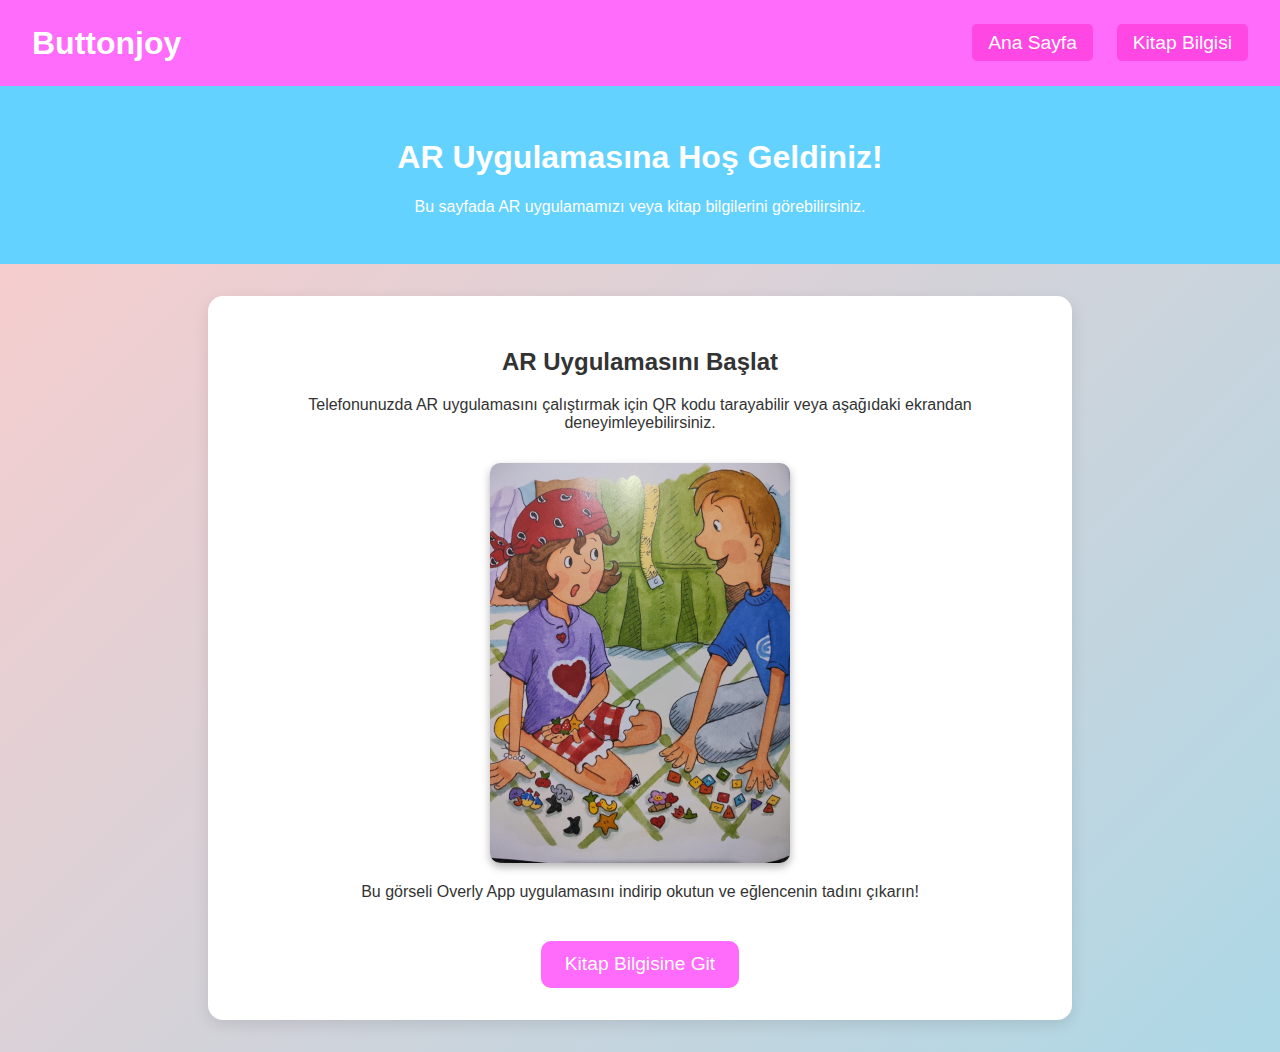
<file: ar-uygulamasi.html>
<!DOCTYPE html>
<html lang="tr">
<head>
    <meta charset="UTF-8">
    <meta name="viewport" content="width=device-width, initial-scale=1.0">
    <title>AR Uygulaması ve Kitap Bilgisi</title>
    <style>
        /* Genel Stiller */
        body {
            font-family: Arial, sans-serif;
            margin: 0;
            padding: 0;
            background: linear-gradient(135deg, #ffcccb, #add8e6);
            color: #333;
            text-align: center;
        }

        /* Navbar */
        .navbar {
            display: flex;
            justify-content: space-between;
            align-items: center;
            background-color: #ff6bfa;
            padding: 1rem 2rem;
        }

        .navbar .logo {
            font-size: 2rem;
            font-weight: bold;
            color: white;
        }

        .navbar ul {
            list-style: none;
            display: flex;
            gap: 1.5rem;
            padding: 0;
        }

        .navbar ul li {
            display: inline;
        }

        .navbar ul li a {
            text-decoration: none;
            font-size: 1.2rem;
            color: white;
            padding: 0.5rem 1rem;
            border-radius: 5px;
            background-color: #ff47e3;
            cursor: pointer;
        }

        /* Header */
        header {
            padding: 2rem;
            background-color: #63d2ff;
            color: white;
        }

        /* İçerik Bölümleri */
        .section {
            padding: 2rem;
            background-color: white;
            border-radius: 15px;
            margin: 2rem auto;
            max-width: 800px;
            box-shadow: 0 5px 15px rgba(0, 0, 0, 0.1);
            display: none;
        }

        /* Buton */
        button {
            margin-top: 1.5rem;
            font-size: 1.2rem;
            padding: 0.8rem 1.5rem;
            background-color: #ff6bfa;
            color: white;
            border: none;
            border-radius: 10px;
            cursor: pointer;
        }

        button:hover {
            background-color: #ff47e3;
        }

        /* İlk Gösterilecek Bölüm */
        #ar-section {
            display: block;
        }

        /* Görsel */
        .image-container img {
            width: 100%;
            max-width: 300px;
            border-radius: 10px;
            box-shadow: 0 4px 8px rgba(0, 0, 0, 0.3);
            margin-top: 15px;
        }
    </style>
</head>
<body>

    <!-- Navbar -->
    <nav>
        <div class="navbar">
            <div class="logo">Buttonjoy</div>
            <ul>
                <li><a href="#" onclick="showSection('ar-section')">Ana Sayfa</a></li>
                <li><a href="#" onclick="showSection('kitap-section')">Kitap Bilgisi</a></li>
            </ul>
        </div>
    </nav>

    <!-- Başlık -->
    <header>
        <h1>AR Uygulamasına Hoş Geldiniz!</h1>
        <p>Bu sayfada AR uygulamamızı veya kitap bilgilerini görebilirsiniz.</p>
    </header>

    <!-- AR Uygulaması Bölümü -->
    <section id="ar-section" class="section">
        <h2>AR Uygulamasını Başlat</h2>
        <p>Telefonunuzda AR uygulamasını çalıştırmak için QR kodu tarayabilir veya aşağıdaki ekrandan deneyimleyebilirsiniz.</p>

        <div class="image-container">
            <img src="düğme.jpg" alt="Düğme Resmi">
            <p>Bu görseli Overly App uygulamasını indirip okutun ve eğlencenin tadını çıkarın!</p>
        </div>

        <button onclick="showSection('kitap-section')">Kitap Bilgisine Git</button>
    </section>

    <!-- Kitap Bilgisi Bölümü -->
    <section id="kitap-section" class="section">
        <h2>📖 Kitap Konusu</h2>
        <p>
            Zeynep büyükannesinin düğme kutusuna uzanıyor ve <strong>güm!</strong>  
            Düğmeler her yere saçılıyor! Büyükannesi dönmeden Zeynep tüm düğmeleri gruplandırıp yeniden kutuya koyabilecek mi?
        </p>

        <h3>📚 Matematik Her Yerde Serisi</h3>
        <p>
            Bu seri, çocukların matematik kavramlarını anlamalarına yardımcı olmak için <strong>eğlenceli ve öğretici</strong> hikayeler sunar.  
            Her kitap bir matematik temasına odaklanır ve çocuklara gündelik hayatlarında matematiği nasıl kullanabileceklerini gösterir.
        </p>

        <h3>👦👧 Hedef Kitle</h3>
        <p>
            <strong>Okul öncesi</strong> ve <strong>ilkokul</strong> çağındaki çocuklar için mükemmel bir seridir.  
            Çocukların okuma becerilerini geliştirirken eğlenmelerini sağlar.
        </p>

        <button onclick="showSection('ar-section')">Ana Sayfaya Dön</button>
    </section>

    <script>
        // Bölümler arasında geçiş yapmak için fonksiyon
        function showSection(sectionId) {
            // Tüm bölümleri gizle
            document.querySelectorAll('.section').forEach(section => {
                section.style.display = 'none';
            });

            // Seçilen bölümü göster
            document.getElementById(sectionId).style.display = 'block';
        }
    </script>

</body>
</html>
</file>
